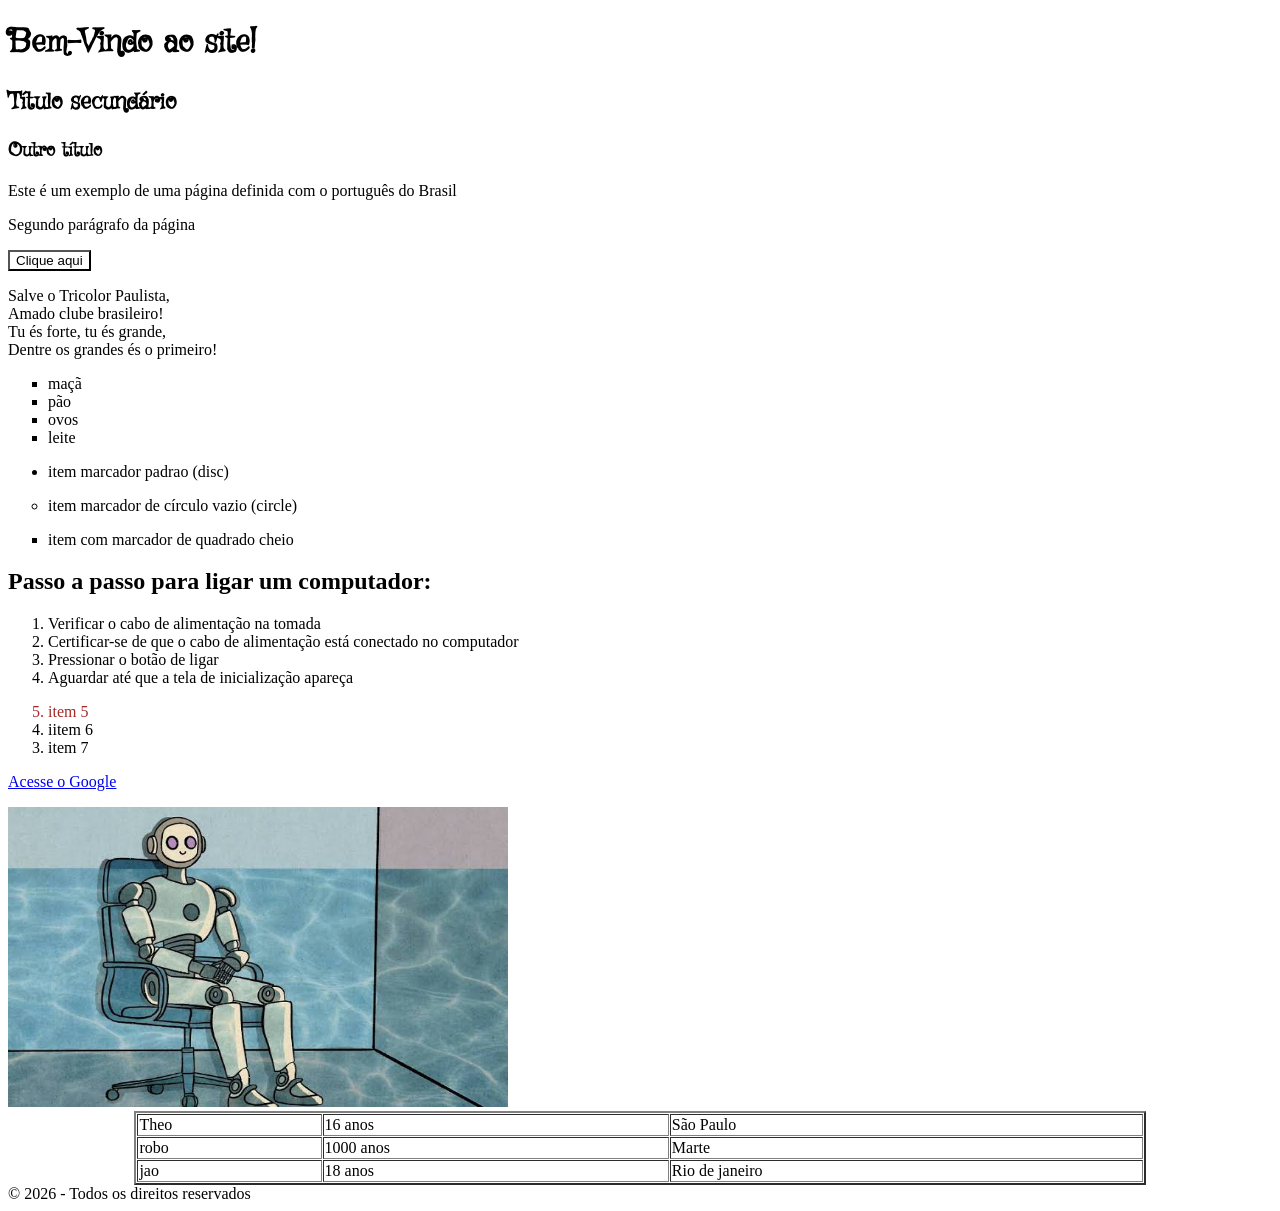
<file: index.html>
<!DOCTYPE html>
<html lang="pt-br">
<head>
    <meta charset="UTF-8">
    <meta name="viewport" content="width=device-width, initial-scale=1.0">
    <meta name="description" content="Um guia completo sobre HTML e suas tags">
    <meta name="keywords" content="HTML, tags, programação, web design">
    <meta name="author" content="Theo Sacramento">
    
    <link rel="icon" href="./html-5 (1).png" type="image/x-png">
    
    <link rel="preconnect" href="https://fonts.googleapis.com">
    <link rel="preconnect" href="https://fonts.gstatic.com" crossorigin>
    <link rel="stylesheet" href="https://fonts.googleapis.com/css?family=Roboto">
    <link rel="stylesheet" href="https://fonts.googleapis.com/css2?family=Griffy&display=swap">
    
    <link rel="stylesheet" href="./style.css">
    <script defer src="./script.js"></script>

    <title>Meu primeiro HTML</title>
</head>
<body>

    <div class="welcome">
        <header>    
            <h1>Bem-Vindo ao site!</h1>
            <h2>Título secundário</h2>
            <h3>Outro título</h3>
        </header>    
    </div>    
    
    <main>
        <p>Este é um exemplo de uma página definida com o português do Brasil</p>

        <p id="paragrafo">Segundo parágrafo da página</p>

        <button id="botao">Clique aqui</button>

        <p id="hino-spfc">
            Salve o Tricolor Paulista,<br>
            Amado clube brasileiro!<br>
            Tu és forte, tu és grande,<br>
            Dentre os grandes és o primeiro!
        </p>

        <ul type="square">
            <li>maçã</li>
            <li>pão</li>
            <li>ovos</li> 
            <li>leite</li>
        </ul>
            
        <ul type="disc">
            <li>item marcador padrao (disc)</li>
        </ul>

        <ul type="circle">
            <li>item marcador de círculo vazio (circle)</li>
        </ul>

        <ul type="square">
            <li>item com marcador de quadrado cheio</li>
        </ul>

        <h2>Passo a passo para ligar um computador:</h2>
        <ol>
            <li>Verificar o cabo de alimentação na tomada</li>
            <li>Certificar-se de que o cabo de alimentação está conectado no computador</li>
            <li>Pressionar o botão de ligar</li>
            <li>Aguardar até que a tela de inicialização apareça</li>
        </ol>

        <ol start="5" reversed type="1">
        <li style="color: brown;">item 5 </li>
        <li>iitem 6</li>
        <li>item 7</li>

        </ol>

         <p>
       <a href="https://www.google.com" 
               target="_blank" 
               title="esse elemento é a ancora e serve para linkar links." 
               rel="nofollow noopener">
               Acesse o Google
            </a>
    </p>

        <a href="https://encrypted-tbn0.gstatic.com/images?q=tbn:ANd9GcRkd7wcDZ-8d39XZZxQg_G1uO4yEKmLtybE9V0O7vWU9A&s=10">

    <img 
    src="robo.png"
    height="300"
    width="500px"
    alt="robo pensativo..."
    title="robo pensativo..."
    
    >
        </a>


        <table border="2" cellspacing="1" cellpading="10" width="80%" align="center">
            <tr>
                <td>Theo</td>
                <td>16 anos</td>
                <td>São Paulo</td>
                

            </tr>
            <tr>
                <td>robo</td>
                <td>1000 anos</td>
                <td>Marte</td>
            

            </tr>
            <tr>
                <td>jao</td>
                <td>18 anos</td>
                <td>Rio de janeiro</td>
            

            </tr>

        </table>
    </main>

    <footer>
        &copy; 2026 - Todos os direitos reservados
    </footer> 

    
    
    
   



</body>
</html>
</file>
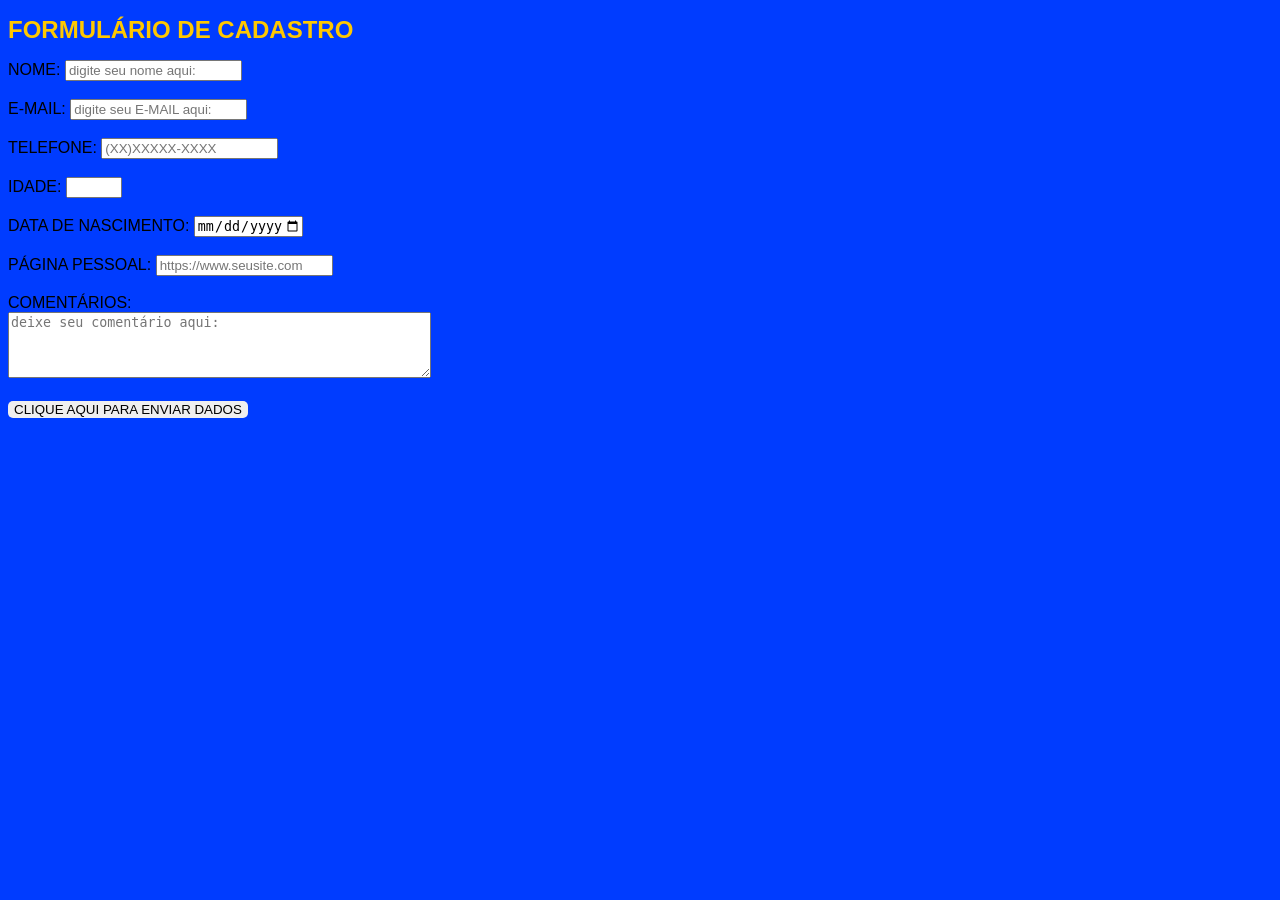
<file: cadastro.html>
<!DOCTYPE html>
<html lang="pt-br">
<head>
    <meta charset="UTF-8">
    <meta name="viewport" content="width=device-width, initial-scale=1.0">
    <title>cadastro</title>
    <link rel="stylesheet" href="estilo.css"
</head>
<body>
    <h1>FORMULÁRIO DE CADASTRO</h1>

    <form action="https://webhook.site/77cdcd3f-639e-4a90-aadd-5f454d5bcfbd" method="POST">
        <label for="nome">NOME:</label>
        <input type="text" id="nome" name="nome" required minlength="2" maxlength="50" placeholder="digite seu nome aqui:">

        <br><br>

        <label for="email">E-MAIL:</label>
        <input type="email" id="email" name="email" required placeholder="digite seu E-MAIL aqui:">

        <br><br>

        <label for="telefone">TELEFONE:</label>
        <input type="tel" id="telefone" name="telefone" required placeholder="(XX)XXXXX-XXXX" pattern="\(\d{2}\) \d{4,5}-\d{4}">

        <br><br>
            
        <label for="idade">IDADE:</label>
        <input type="number" id="idade" name="idade" required min="18" max="120">

        <br><br>

        <label for="data-nascimento">DATA DE NASCIMENTO:</label>
        <input type="date" id="data-nascimento" name="data-nascimento" required min="1900-01-01" max="2026-07-24">

        <br><br>

        <label for="website">PÁGINA PESSOAL:</label>
        <input type="url" id="website" name="website" placeholder="https://www.seusite.com">

        <br><br>

        <label for="comentarios">COMENTÁRIOS:</label><br>
        <textarea id="comentarios" name="comentarios" rows="4" cols="50" maxlength="500" placeholder="deixe seu comentário aqui:"></textarea>

        <br><br>

        <button type="submit">CLIQUE AQUI PARA ENVIAR DADOS</button>
    </form>
</body>
</html>
</file>
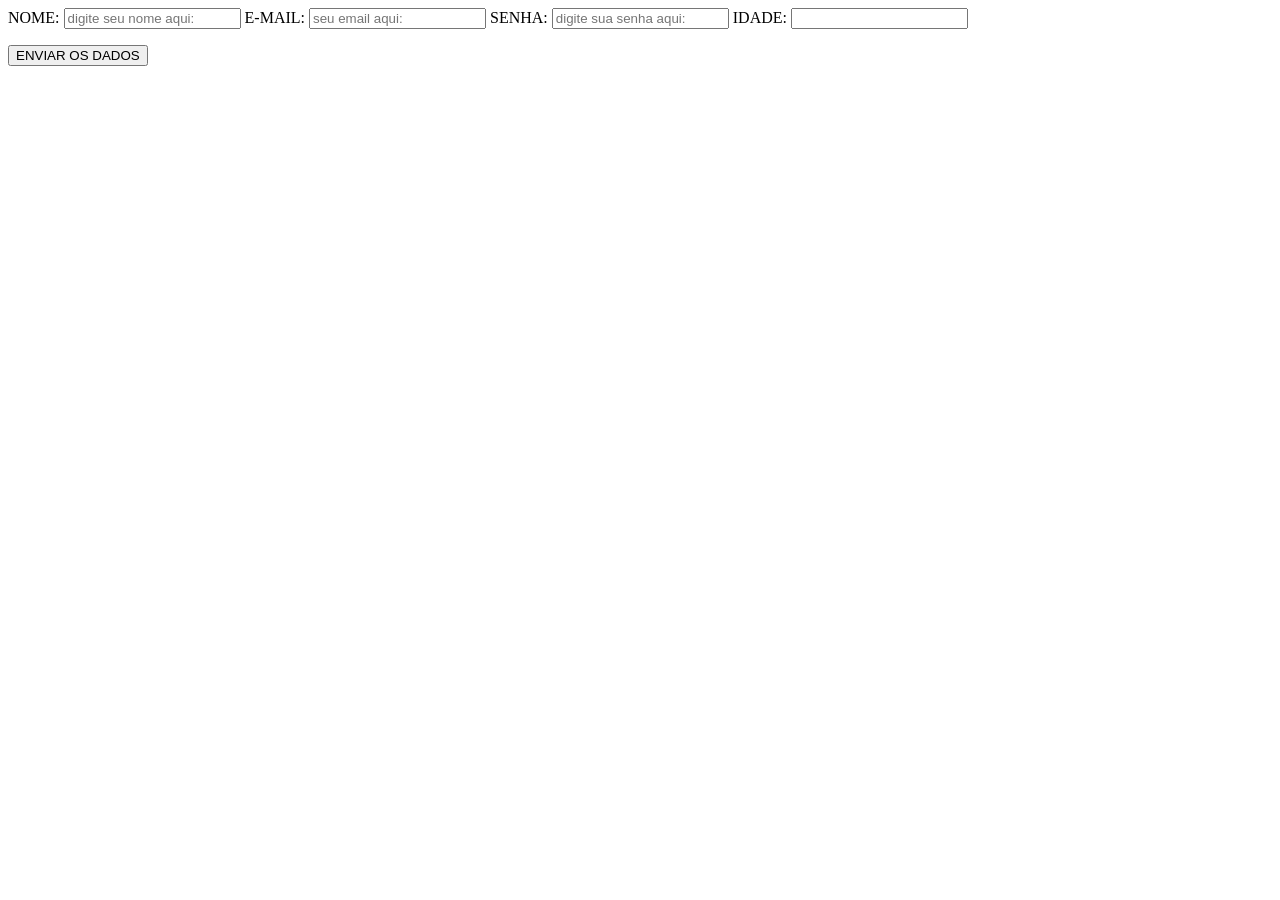
<file: formulario.html>
<!DOCTYPE html>
<html lang="pt-br">
<head>
    <meta charset="UTF-8">
    <meta name="viewport" content="width=device-width, initial-scale=1.0">
    <title>Meu formulário</title>

    
</head>
<body>
    <form id="meuformulario" action="https://webhook.site/77cdcd3f-639e-4a90-aadd-5f454d5bcfbd">
        <label for="none">NOME:</label>
        <input type="text" id="nome" name="nome" placeholder="digite seu nome aqui:" required>

        <label for="email">E-MAIL:</label>
        <input type="email" id="email" name="email" placeholder="seu email aqui:">
       

        <label for="senha">SENHA:</label>
        <input type="password" id="senha" name="senha" placeholder="digite sua senha aqui:" minlength="8"pattern="(?.*[a-z])(?.*[A-Z])(?.*\d)(?.*[@$!%*?&])" required>
        
        <label for="idade">IDADE:</label>
        <input type="number" idade="idade " name="idade" min="0 " max="120" step="1" required>

       <p><button type="submit">ENVIAR OS DADOS</button></p>
    </form>
    
    
</body>
</html>
</file>
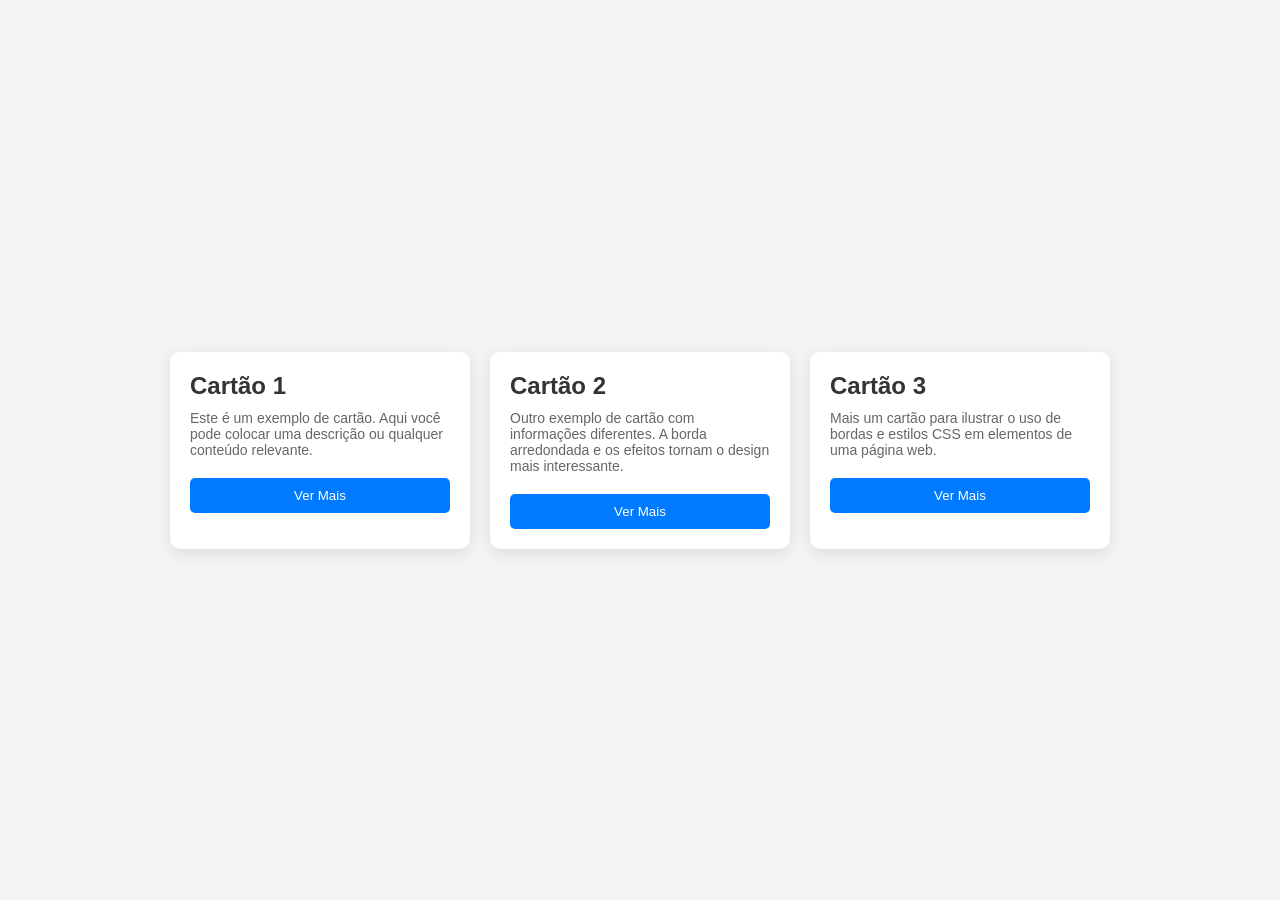
<file: css/cartoes.html>
<!DOCTYPE html>
<html lang="pt-br">
<head>
    <meta charset="UTF-8">
    <meta name="viewport" content="width=device-width, initial-scale=1.0">
    <title>Cartões</title>
    <link rel="stylesheet" href="estilo.css">
</head>
<body>
 
    <div class="card-container">
        <div class="card">
            <h2>Cartão 1</h2>
            <p>
                Este é um exemplo de cartão. Aqui você pode colocar uma descrição ou qualquer conteúdo relevante.
            </p>
             <button class="btn">Ver Mais</button>
        </div>
 
        <div class="card">
            <h2>Cartão 2</h2>
            <p>
                Outro exemplo de cartão com informações diferentes. A borda arredondada e os efeitos tornam o design mais interessante.
            </p>
            <button class="btn">Ver Mais</button>
        </div>
 
        <div class="card">
            <h2>Cartão 3</h2>
            <p>
                Mais um cartão para ilustrar o uso de bordas e estilos CSS em elementos de uma página web.
            </p>
             <button class="btn">Ver Mais</button>
        </div>
    </div>
 
</body>
</html>
</file>
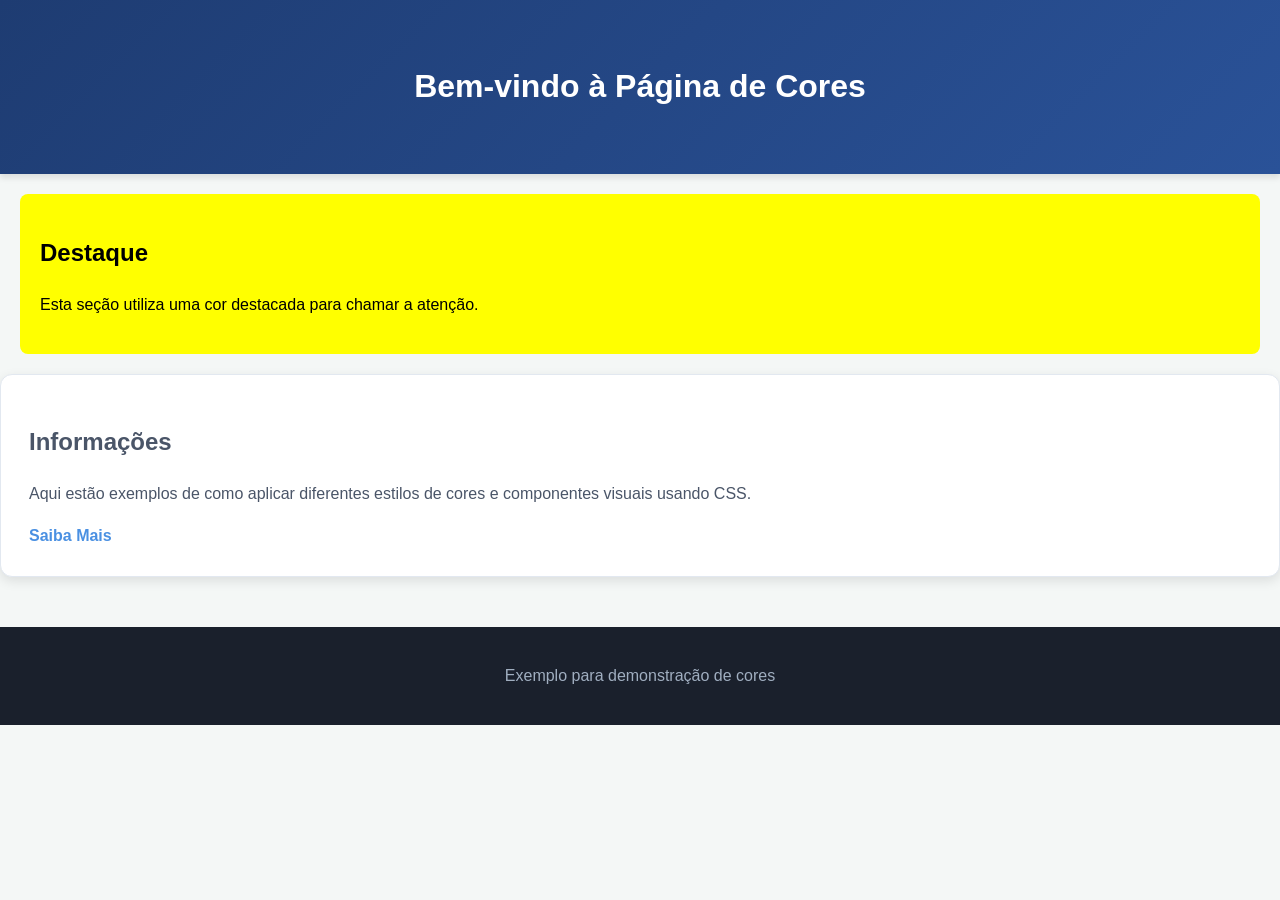
<file: css/cores.html>
<!DOCTYPE html>
<html lang="pt-br">
<head>
    <meta charset="UTF-8">
    <meta name="viewport" content="width=device-width, initial-scale=1.0">
    <title>Página Sobre Cores</title>
    <link rel="stylesheet" href="style_cores.css">
</head>
<body>

    <header class="site-header">
        <h1>Bem-vindo à Página de Cores</h1>
    </header>

    <main class="content">
        <section class="highlight">
            <h2>Destaque</h2>
            <p>Esta seção utiliza uma cor destacada para chamar a atenção.</p>
        </section>

        <section class="info">
            <h2>Informações</h2>
            <p>
                Aqui estão exemplos de como aplicar diferentes estilos de cores 
                e componentes visuais usando CSS.
            </p>
            <a href="#" class="link">Saiba Mais</a>
        </section>
    </main>

    <footer class="site-footer">
        <p>Exemplo para demonstração de cores</p>
    </footer>

</body>
</html>
</file>
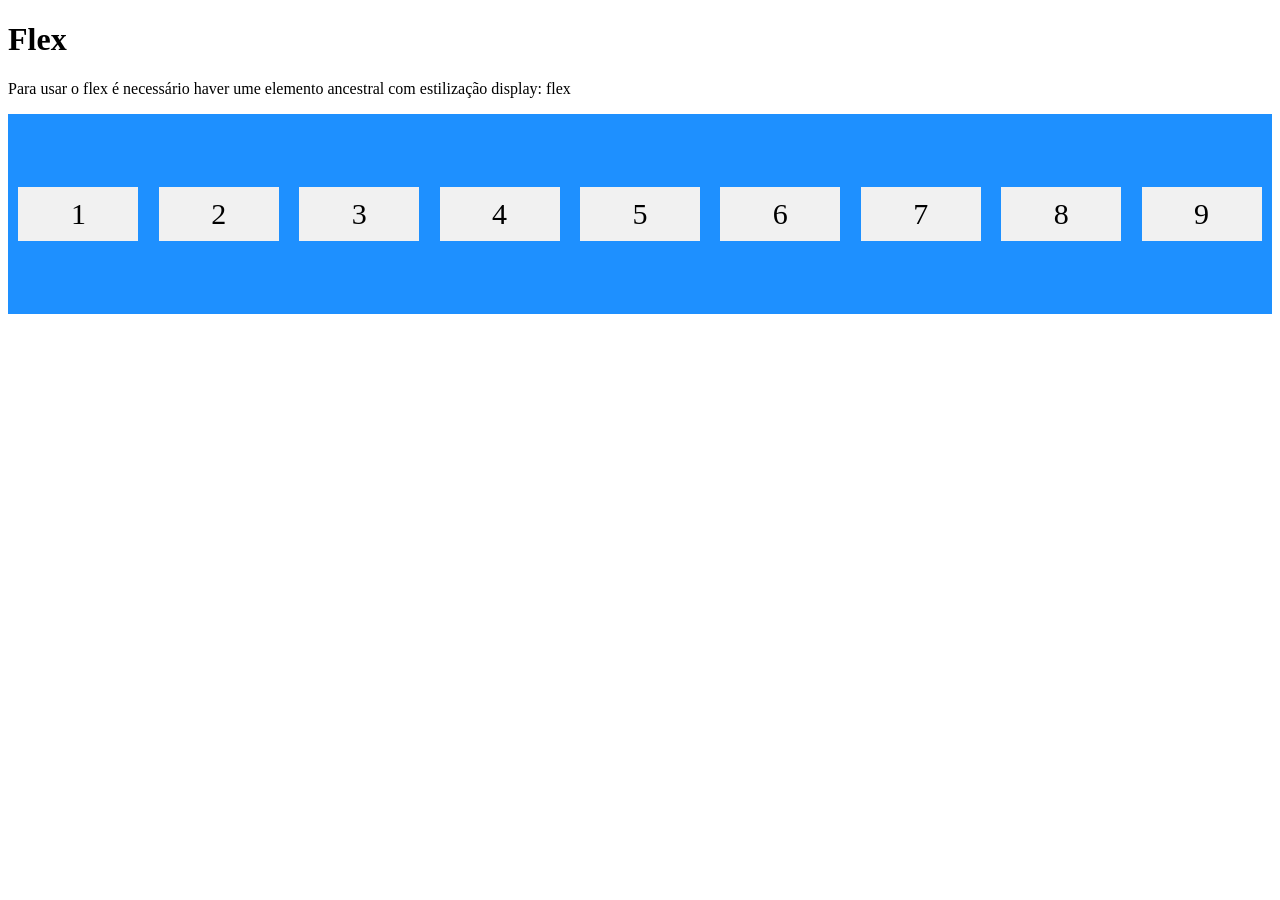
<file: css/flex.html>
<!DOCTYPE html>
<html lang="pt-br">
<head>
    <meta charset="UTF-8">
    <meta name="viewport" content="width=device-width, initial-scale=1.0">
    <title>DISPLAY FLEX</title>
    <style>
        .container{
            display: flex;
            flex-flow: row wrap;
            justify-content: space-evenly;
            background-color:dodgerblue;
            height: 200px;
            align-items: center;


        }

        .container div{
            background-color: #f1f1f1;
            width: 100px;
            margin: 10px;
            padding: 10px;
            text-align: center;
            font-size: 30px ;
        }

    </style>
</head>
<body>
    <h1>Flex</h1>
    <p>Para usar o flex é necessário haver ume elemento ancestral com estilização display: flex</p>
    <div class="container">
            <div>1</div>
            <div>2</div>
            <div>3</div>
            <div>4</div>
            <div>5</div>
            <div>6</div>
            <div>7</div>
            <div>8</div>
            <div>9</div>
        
        

        

        

    </div>
    
</body>
</html>
</file>
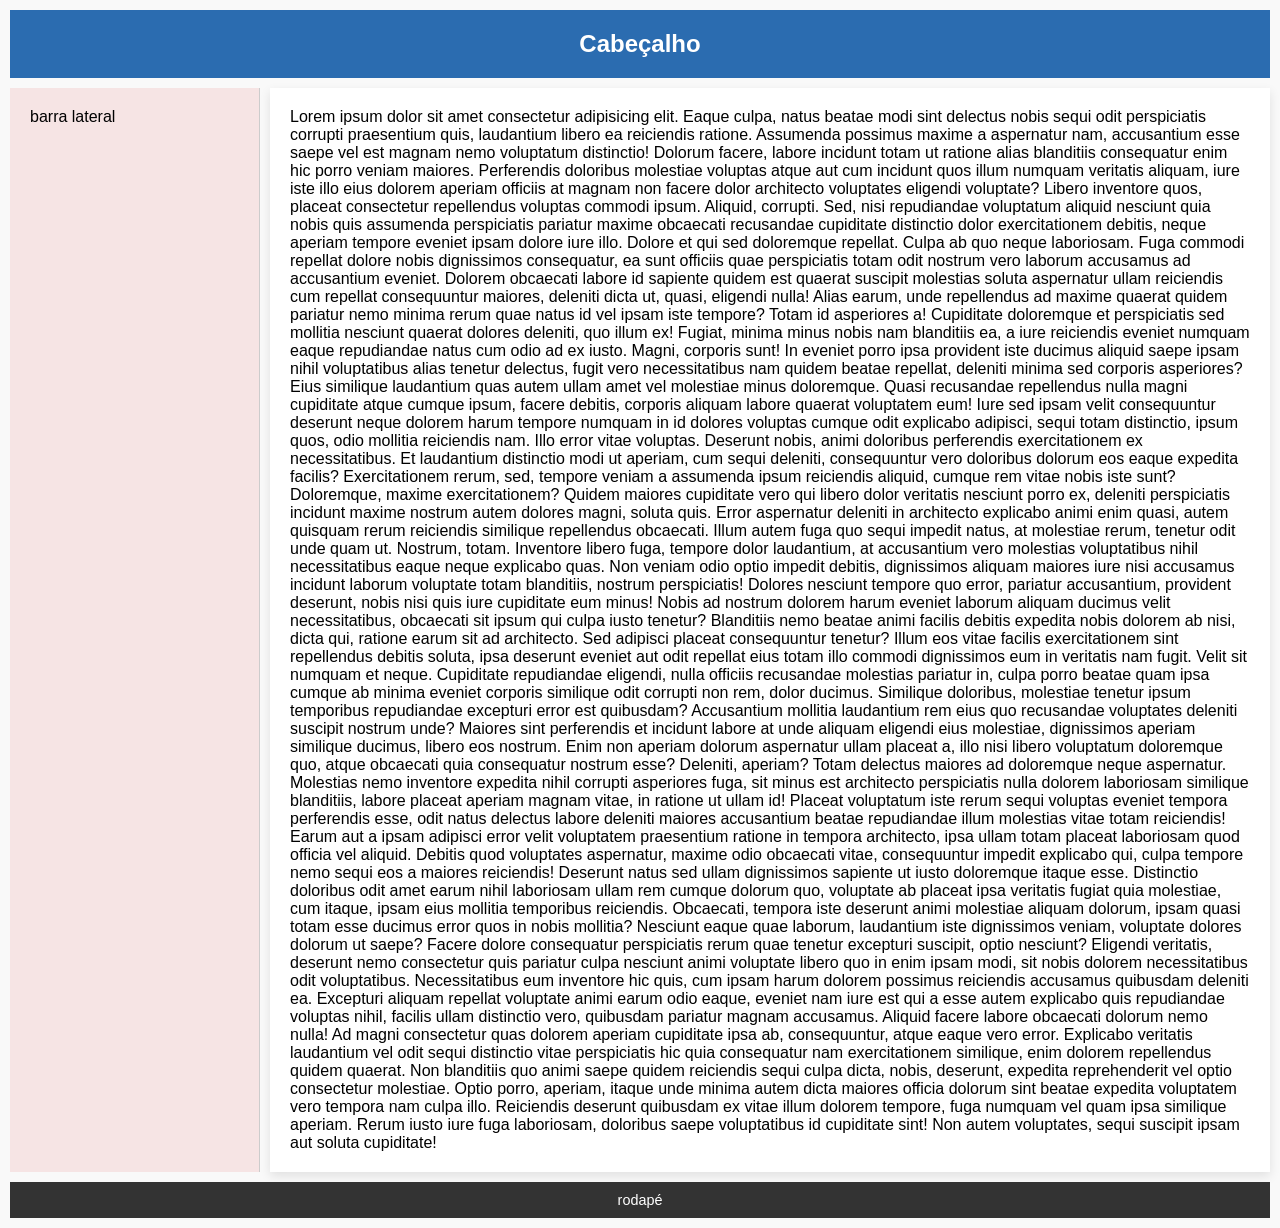
<file: css/grid.html>
<!DOCTYPE html>
<html lang="pt-br">
<head>
    <meta charset="UTF-8">
    <meta name="viewport" content="width=device-width, initial-scale=1.0">
    <title>exemplo de leiaute com Grid</title>
    <link rel="stylesheet" href="grid.css">
</head>
<body>
    <div class="container">
        <header class="header">Cabeçalho</header>
        <aside class="sidebar">barra lateral</aside>
        <main class="content">Lorem ipsum dolor sit amet consectetur adipisicing elit. Eaque culpa, natus beatae modi sint delectus nobis sequi odit perspiciatis corrupti praesentium quis, laudantium libero ea reiciendis ratione. Assumenda possimus maxime a aspernatur nam, accusantium esse saepe vel est magnam nemo voluptatum distinctio! Dolorum facere, labore incidunt totam ut ratione alias blanditiis consequatur enim hic porro veniam maiores. Perferendis doloribus molestiae voluptas atque aut cum incidunt quos illum numquam veritatis aliquam, iure iste illo eius dolorem aperiam officiis at magnam non facere dolor architecto voluptates eligendi voluptate? Libero inventore quos, placeat consectetur repellendus voluptas commodi ipsum. Aliquid, corrupti. Sed, nisi repudiandae voluptatum aliquid nesciunt quia nobis quis assumenda perspiciatis pariatur maxime obcaecati recusandae cupiditate distinctio dolor exercitationem debitis, neque aperiam tempore eveniet ipsam dolore iure illo. Dolore et qui sed doloremque repellat. Culpa ab quo neque laboriosam. Fuga commodi repellat dolore nobis dignissimos consequatur, ea sunt officiis quae perspiciatis totam odit nostrum vero laborum accusamus ad accusantium eveniet. Dolorem obcaecati labore id sapiente quidem est quaerat suscipit molestias soluta aspernatur ullam reiciendis cum repellat consequuntur maiores, deleniti dicta ut, quasi, eligendi nulla! Alias earum, unde repellendus ad maxime quaerat quidem pariatur nemo minima rerum quae natus id vel ipsam iste tempore? Totam id asperiores a! Cupiditate doloremque et perspiciatis sed mollitia nesciunt quaerat dolores deleniti, quo illum ex! Fugiat, minima minus nobis nam blanditiis ea, a iure reiciendis eveniet numquam eaque repudiandae natus cum odio ad ex iusto. Magni, corporis sunt! In eveniet porro ipsa provident iste ducimus aliquid saepe ipsam nihil voluptatibus alias tenetur delectus, fugit vero necessitatibus nam quidem beatae repellat, deleniti minima sed corporis asperiores? Eius similique laudantium quas autem ullam amet vel molestiae minus doloremque. Quasi recusandae repellendus nulla magni cupiditate atque cumque ipsum, facere debitis, corporis aliquam labore quaerat voluptatem eum! Iure sed ipsam velit consequuntur deserunt neque dolorem harum tempore numquam in id dolores voluptas cumque odit explicabo adipisci, sequi totam distinctio, ipsum quos, odio mollitia reiciendis nam. Illo error vitae voluptas. Deserunt nobis, animi doloribus perferendis exercitationem ex necessitatibus. Et laudantium distinctio modi ut aperiam, cum sequi deleniti, consequuntur vero doloribus dolorum eos eaque expedita facilis? Exercitationem rerum, sed, tempore veniam a assumenda ipsum reiciendis aliquid, cumque rem vitae nobis iste sunt? Doloremque, maxime exercitationem? Quidem maiores cupiditate vero qui libero dolor veritatis nesciunt porro ex, deleniti perspiciatis incidunt maxime nostrum autem dolores magni, soluta quis. Error aspernatur deleniti in architecto explicabo animi enim quasi, autem quisquam rerum reiciendis similique repellendus obcaecati. Illum autem fuga quo sequi impedit natus, at molestiae rerum, tenetur odit unde quam ut. Nostrum, totam. Inventore libero fuga, tempore dolor laudantium, at accusantium vero molestias voluptatibus nihil necessitatibus eaque neque explicabo quas. Non veniam odio optio impedit debitis, dignissimos aliquam maiores iure nisi accusamus incidunt laborum voluptate totam blanditiis, nostrum perspiciatis! Dolores nesciunt tempore quo error, pariatur accusantium, provident deserunt, nobis nisi quis iure cupiditate eum minus! Nobis ad nostrum dolorem harum eveniet laborum aliquam ducimus velit necessitatibus, obcaecati sit ipsum qui culpa iusto tenetur? Blanditiis nemo beatae animi facilis debitis expedita nobis dolorem ab nisi, dicta qui, ratione earum sit ad architecto. Sed adipisci placeat consequuntur tenetur? Illum eos vitae facilis exercitationem sint repellendus debitis soluta, ipsa deserunt eveniet aut odit repellat eius totam illo commodi dignissimos eum in veritatis nam fugit. Velit sit numquam et neque. Cupiditate repudiandae eligendi, nulla officiis recusandae molestias pariatur in, culpa porro beatae quam ipsa cumque ab minima eveniet corporis similique odit corrupti non rem, dolor ducimus. Similique doloribus, molestiae tenetur ipsum temporibus repudiandae excepturi error est quibusdam? Accusantium mollitia laudantium rem eius quo recusandae voluptates deleniti suscipit nostrum unde? Maiores sint perferendis et incidunt labore at unde aliquam eligendi eius molestiae, dignissimos aperiam similique ducimus, libero eos nostrum. Enim non aperiam dolorum aspernatur ullam placeat a, illo nisi libero voluptatum doloremque quo, atque obcaecati quia consequatur nostrum esse? Deleniti, aperiam? Totam delectus maiores ad doloremque neque aspernatur. Molestias nemo inventore expedita nihil corrupti asperiores fuga, sit minus est architecto perspiciatis nulla dolorem laboriosam similique blanditiis, labore placeat aperiam magnam vitae, in ratione ut ullam id! Placeat voluptatum iste rerum sequi voluptas eveniet tempora perferendis esse, odit natus delectus labore deleniti maiores accusantium beatae repudiandae illum molestias vitae totam reiciendis! Earum aut a ipsam adipisci error velit voluptatem praesentium ratione in tempora architecto, ipsa ullam totam placeat laboriosam quod officia vel aliquid. Debitis quod voluptates aspernatur, maxime odio obcaecati vitae, consequuntur impedit explicabo qui, culpa tempore nemo sequi eos a maiores reiciendis! Deserunt natus sed ullam dignissimos sapiente ut iusto doloremque itaque esse. Distinctio doloribus odit amet earum nihil laboriosam ullam rem cumque dolorum quo, voluptate ab placeat ipsa veritatis fugiat quia molestiae, cum itaque, ipsam eius mollitia temporibus reiciendis. Obcaecati, tempora iste deserunt animi molestiae aliquam dolorum, ipsam quasi totam esse ducimus error quos in nobis mollitia? Nesciunt eaque quae laborum, laudantium iste dignissimos veniam, voluptate dolores dolorum ut saepe? Facere dolore consequatur perspiciatis rerum quae tenetur excepturi suscipit, optio nesciunt? Eligendi veritatis, deserunt nemo consectetur quis pariatur culpa nesciunt animi voluptate libero quo in enim ipsam modi, sit nobis dolorem necessitatibus odit voluptatibus. Necessitatibus eum inventore hic quis, cum ipsam harum dolorem possimus reiciendis accusamus quibusdam deleniti ea. Excepturi aliquam repellat voluptate animi earum odio eaque, eveniet nam iure est qui a esse autem explicabo quis repudiandae voluptas nihil, facilis ullam distinctio vero, quibusdam pariatur magnam accusamus. Aliquid facere labore obcaecati dolorum nemo nulla! Ad magni consectetur quas dolorem aperiam cupiditate ipsa ab, consequuntur, atque eaque vero error. Explicabo veritatis laudantium vel odit sequi distinctio vitae perspiciatis hic quia consequatur nam exercitationem similique, enim dolorem repellendus quidem quaerat. Non blanditiis quo animi saepe quidem reiciendis sequi culpa dicta, nobis, deserunt, expedita reprehenderit vel optio consectetur molestiae. Optio porro, aperiam, itaque unde minima autem dicta maiores officia dolorum sint beatae expedita voluptatem vero tempora nam culpa illo. Reiciendis deserunt quibusdam ex vitae illum dolorem tempore, fuga numquam vel quam ipsa similique aperiam. Rerum iusto iure fuga laboriosam, doloribus saepe voluptatibus id cupiditate sint! Non autem voluptates, sequi suscipit ipsam aut soluta cupiditate!</main>
        <footer class="footer">rodapé</footer>
    </div>


    
</body>
</html>
</file>
<file: style.css>
.welcome {
    font-family: 'Griffy', cursive;
}
* {
    background-color: white;
   
}


button, #botao {
    font-family: Arial, sans-serif;
}
</file>
<file: estilo.css>
body{
    background-color: rgb(0, 60, 255);
    font-family: Arial, Helvetica, sans-serif;
}

h1{
    font-size: 24px;
    color: rgb(255, 200, 0);
}
button{
        border-radius: 5px;
        border: none;
    }

.card{
        background-color:white ;
        width:300px ;
        padding:20px;
        border-radius:10px ;
        box-shadow:0px 4px 15px rgba(0,0,0,0.1) ;
        transition: ;
 }

.card:hover{
        transform: translateY(-18px);
        box-shadow: 0px 6px 20px rgba(0,0,0,0.15);
  }

.card h2{
        color: #3333;
        margin-bottom: 10px;
    }

.card p{
        color: #666;
        font-size: 15px;
        margin-bottom: ;
    }
</file>
<file: css/estilo.css>
* {
    margin: 0;
    padding: 0;
    box-sizing: border-box;
}
 
body {
    font-family: Arial, Helvetica, sans-serif;
    background-color: #f4f4f4;
    display: flex;
    justify-content: center;
    align-items: center;
    height: 100vh;
}
 
.card-container {
    display: flex;
    justify-content: space-around;
    gap: 20px;
    flex-wrap: wrap;
    padding: 20px;
}
 
.card {
    background-color: white;
    width: 300px;
    padding: 20px;
    border-radius: 10px;
    box-shadow: 0px 4px 15px rgba(0,0,0,0.1);
    transition: transform 0.3s ease, box-shadow 0.3s ease;
}
 
.card:hover {
    transform: translateY(-10px);
    box-shadow: 0px 6px 20px rgba(0,0,0,0.15);
}
 
.card h2 {
    color: #333;
    margin-bottom: 10px;
}
 
.card p {
    color: #666;
    font-size: 14px;
    margin-bottom: 20px;
}
 
.btn {
    background-color: #007bff;
    color: white;
    border: none;
    padding: 10px;
    width: 100%;
    border-radius: 5px;
    cursor: pointer;
    transition: background-color 0.3s ease;
}

.btn:hover{
    background-color: blue;

}
</file>
<file: css/style_cores.css>
body {
    font-family: 'Segoe UI', Tahoma, Geneva, Verdana, sans-serif;
    line-height: 1.6;
    color: #2d3748;
    background-color: #f4f7f6;
    margin: 0;
    padding: 0;
}

.site-header {
    background: linear-gradient(135deg, #1e3c72 0%, #2a5298 100%);
    color: white;
    padding: 40px 20px;
    text-align: center;
    box-shadow: 0 4px 6px rgba(0, 0, 0, 0.1);
}


.highlight {
    background-color: yellow;
    color: black;
    padding: 20px;
    margin: 20px;
    border-radius: 8px;
    
}
/* Seção de Informações */
.info {
    background-color: #ffffff;
    color: #4a5568;
    padding: 28px;
    border-radius: 12px;
    border: 1px solid #e2e8f0;
    box-shadow: 0 4px 12px rgba(0, 0, 0, 0.1);
}

.link {
    color: #4a90e2;
    text-decoration: none;
    font-weight: bold;
}

.link:hover {
  color: red;
    
}


.site-footer {
    background-color: #1a202c;
    color: #a0aec0;
    text-align: center;
    padding: 20px;
    margin-top: 50px;

}
</file>
<file: css/grid.css>
body {
    font-family: Arial, Helvetica, sans-serif;
    margin: 0;
    padding: 0;
    box-sizing: border-box;
    background-color: #f9f9f9;
}

.container {
    display: grid;
    /* Define 2 colunas e 3 linhas */
    grid-template-areas:
        "header  header"
        "sidebar content"
        "footer  footer";
    grid-template-columns: 250px 1fr; /* 1fr corrigido (com número 1) */
    grid-template-rows: auto 1fr auto; /* 1fr corrigido */
    min-height: 100vh;
    gap: 10px;
    padding: 10px;
}

.header {
    grid-area: header;
    padding: 20px;
    background-color: #2b6cb0;
    color: white;
    text-align: center;
    font-size: 1.5rem;
    font-weight: bold;
}

.sidebar {
    grid-area: sidebar;
    background-color: #f6e4e4;
    padding: 20px;
    border-right: 1px solid #ccc; /* Hexadecimal corrigido */
}

.content {
    grid-area: content;
    background-color: white;
    padding: 20px;
    box-shadow: 0px 4px 10px rgba(0, 0, 0, 0.1);
}

.footer {
    grid-area: footer;
    background-color: #333;
    color: white;
    text-align: center;
    padding: 10px;
    font-size: 0.9rem;
}
</file>
